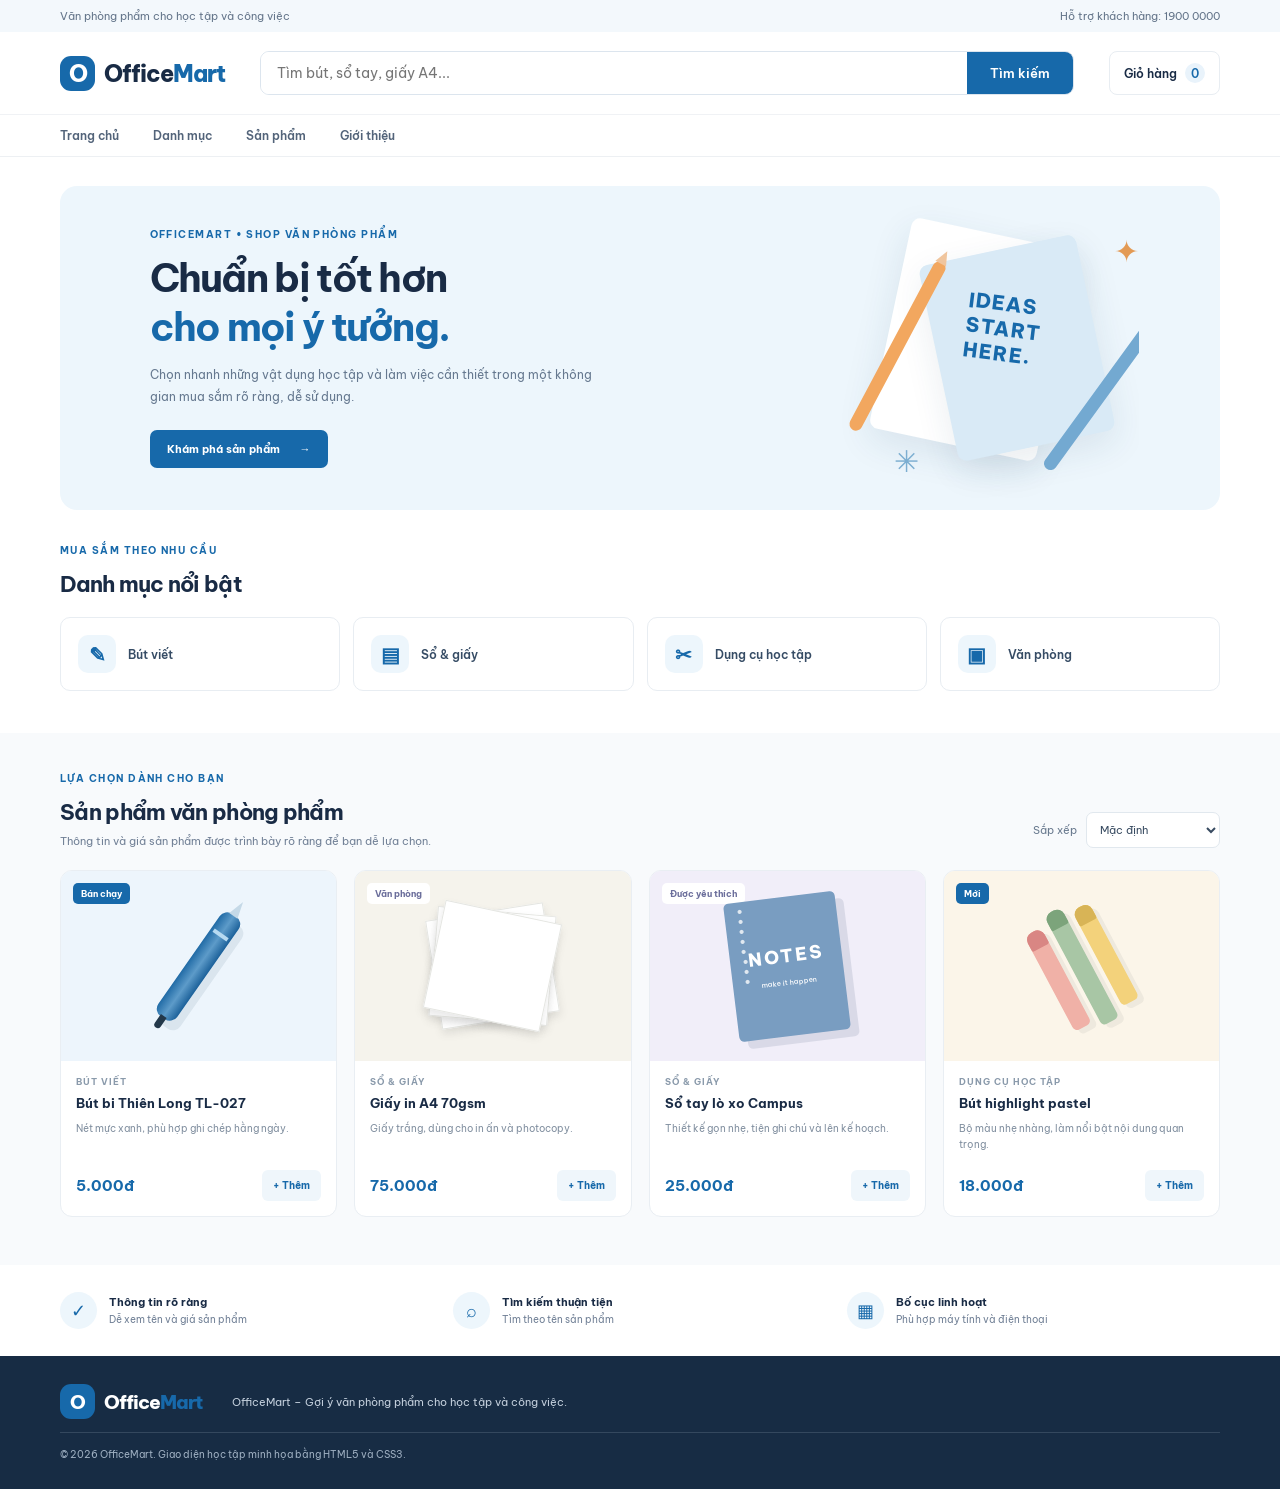
<file: OfficeMart_Chuong1/index.html>
<!DOCTYPE html>
<html lang="vi">
<head>
  <meta charset="UTF-8">
  <meta name="viewport" content="width=device-width, initial-scale=1.0">
  <meta name="description" content="OfficeMart - cửa hàng văn phòng phẩm trực tuyến">
  <title>OfficeMart | Văn phòng phẩm</title>
  <link rel="stylesheet" href="css/style.css">
</head>
<body>
  <header class="site-header">
    <div class="topline"><div class="container top-inner"><span>Văn phòng phẩm cho học tập và công việc</span><span>Hỗ trợ khách hàng: 1900 0000</span></div></div>
    <div class="container header-main">
      <a class="logo" href="#home" aria-label="OfficeMart trang chủ"><span class="logo-mark">O</span><span>Office<span>Mart</span></span></a>
      <form class="search" id="searchForm" role="search"><label class="sr-only" for="searchInput">Tìm kiếm sản phẩm</label><input id="searchInput" type="search" placeholder="Tìm bút, sổ tay, giấy A4..."/><button type="submit">Tìm kiếm</button></form>
      <button class="cart-button" id="cartButton" type="button" aria-label="Xem giỏ hàng">Giỏ hàng <span id="cartCount">0</span></button>
    </div>
    <nav class="main-nav"><div class="container nav-inner"><a href="#home">Trang chủ</a><a href="#categories">Danh mục</a><a href="#products">Sản phẩm</a><a href="#about">Giới thiệu</a></div></nav>
  </header>
  <main id="home">
    <section class="hero container"><div class="hero-copy"><p class="eyebrow">OFFICEMART • SHOP VĂN PHÒNG PHẨM</p><h1>Chuẩn bị tốt hơn<br><span>cho mọi ý tưởng.</span></h1><p>Chọn nhanh những vật dụng học tập và làm việc cần thiết trong một không gian mua sắm rõ ràng, dễ sử dụng.</p><a class="primary-link" href="#products">Khám phá sản phẩm <span>→</span></a></div><div class="hero-art" aria-label="Minh họa dụng cụ văn phòng phẩm"><div class="paper paper-one"></div><div class="paper paper-two"></div><div class="pencil pencil-one"></div><div class="pencil pencil-two"></div><div class="note">IDEAS<br>START<br>HERE.</div><span class="spark spark-one">✦</span><span class="spark spark-two">✳</span></div></section>
    <section class="container category-section" id="categories"><div class="section-heading"><div><p class="eyebrow">MUA SẮM THEO NHU CẦU</p><h2>Danh mục nổi bật</h2></div></div><div class="category-list"><a href="#products" data-category="Bút viết"><span>✎</span>Bút viết</a><a href="#products" data-category="Sổ & giấy"><span>▤</span>Sổ & giấy</a><a href="#products" data-category="Dụng cụ học tập"><span>✂</span>Dụng cụ học tập</a><a href="#products" data-category="Văn phòng"><span>▣</span>Văn phòng</a></div></section>
    <section class="products-section" id="products"><div class="container"><div class="section-heading products-heading"><div><p class="eyebrow">LỰA CHỌN DÀNH CHO BẠN</p><h2>Sản phẩm văn phòng phẩm</h2><p class="section-subtitle">Thông tin và giá sản phẩm được trình bày rõ ràng để bạn dễ lựa chọn.</p></div><label class="sort-label" for="sortSelect">Sắp xếp <select id="sortSelect"><option value="default">Mặc định</option><option value="asc">Giá thấp đến cao</option><option value="desc">Giá cao đến thấp</option></select></label></div>
      <div class="product-grid" id="productGrid">
        <article class="product-card" data-name="Bút bi Thiên Long TL-027" data-category="Bút viết" data-price="5000"><div class="product-image image-blue"><span class="product-tag">Bán chạy</span><div class="pen-illustration"><i></i></div></div><div class="product-info"><p class="product-category">BÚT VIẾT</p><h3>Bút bi Thiên Long TL-027</h3><p class="product-desc">Nét mực xanh, phù hợp ghi chép hằng ngày.</p><div class="product-bottom"><strong>5.000đ</strong><button class="add-button" data-add="Bút bi Thiên Long TL-027" type="button">+ Thêm</button></div></div></article>
        <article class="product-card" data-name="Giấy in A4 70gsm" data-category="Sổ & giấy" data-price="75000"><div class="product-image image-paper"><span class="product-tag tag-soft">Văn phòng</span><div class="paper-stack"><i></i><i></i><i></i></div></div><div class="product-info"><p class="product-category">SỔ & GIẤY</p><h3>Giấy in A4 70gsm</h3><p class="product-desc">Giấy trắng, dùng cho in ấn và photocopy.</p><div class="product-bottom"><strong>75.000đ</strong><button class="add-button" data-add="Giấy in A4 70gsm" type="button">+ Thêm</button></div></div></article>
        <article class="product-card" data-name="Sổ tay lò xo Campus" data-category="Sổ & giấy" data-price="25000"><div class="product-image image-lilac"><span class="product-tag tag-soft">Được yêu thích</span><div class="notebook"><div class="rings">••••••••</div><div class="notebook-lines">NOTES<br><small>make it happen</small></div></div></div><div class="product-info"><p class="product-category">SỔ & GIẤY</p><h3>Sổ tay lò xo Campus</h3><p class="product-desc">Thiết kế gọn nhẹ, tiện ghi chú và lên kế hoạch.</p><div class="product-bottom"><strong>25.000đ</strong><button class="add-button" data-add="Sổ tay lò xo Campus" type="button">+ Thêm</button></div></div></article>
        <article class="product-card" data-name="Bút highlight pastel" data-category="Dụng cụ học tập" data-price="18000"><div class="product-image image-yellow"><span class="product-tag">Mới</span><div class="highlighters"><i></i><i></i><i></i></div></div><div class="product-info"><p class="product-category">DỤNG CỤ HỌC TẬP</p><h3>Bút highlight pastel</h3><p class="product-desc">Bộ màu nhẹ nhàng, làm nổi bật nội dung quan trọng.</p><div class="product-bottom"><strong>18.000đ</strong><button class="add-button" data-add="Bút highlight pastel" type="button">+ Thêm</button></div></div></article>
      </div><p class="empty-state" id="emptyState" hidden>Không tìm thấy sản phẩm phù hợp. Hãy thử từ khóa khác.</p></div></section>
    <section class="benefits container"><div><span>✓</span><p><strong>Thông tin rõ ràng</strong><small>Dễ xem tên và giá sản phẩm</small></p></div><div><span>⌕</span><p><strong>Tìm kiếm thuận tiện</strong><small>Tìm theo tên sản phẩm</small></p></div><div><span>▦</span><p><strong>Bố cục linh hoạt</strong><small>Phù hợp máy tính và điện thoại</small></p></div></section>
  </main>
  <footer id="about"><div class="container footer-inner"><a class="logo footer-logo" href="#home"><span class="logo-mark">O</span><span>Office<span>Mart</span></span></a><p>OfficeMart – Gợi ý văn phòng phẩm cho học tập và công việc.</p><small>© 2026 OfficeMart. Giao diện học tập minh họa bằng HTML5 và CSS3.</small></div></footer><div class="toast" id="toast" role="status" aria-live="polite"></div>
  <script>
    const grid=document.getElementById('productGrid'),searchForm=document.getElementById('searchForm'),searchInput=document.getElementById('searchInput'),sortSelect=document.getElementById('sortSelect'),emptyState=document.getElementById('emptyState'),cartCount=document.getElementById('cartCount'),toast=document.getElementById('toast');let count=0;
    [...grid.children].forEach((card,index)=>card.dataset.originalOrder=index);
    function filterProducts(){const term=searchInput.value.trim().toLocaleLowerCase('vi');let visible=0;[...grid.children].forEach(card=>{const match=card.dataset.name.toLocaleLowerCase('vi').includes(term)||card.dataset.category.toLocaleLowerCase('vi').includes(term);card.hidden=!match;if(match)visible++;});emptyState.hidden=visible!==0;}
    searchForm.addEventListener('submit',event=>{event.preventDefault();filterProducts();});searchInput.addEventListener('input',filterProducts);
    sortSelect.addEventListener('change',()=>{const cards=[...grid.children];if(sortSelect.value==='asc')cards.sort((a,b)=>Number(a.dataset.price)-Number(b.dataset.price));else if(sortSelect.value==='desc')cards.sort((a,b)=>Number(b.dataset.price)-Number(a.dataset.price));else cards.sort((a,b)=>Number(a.dataset.originalOrder)-Number(b.dataset.originalOrder));cards.forEach(card=>grid.appendChild(card));});
    document.querySelectorAll('.add-button').forEach(button=>button.addEventListener('click',()=>{count++;cartCount.textContent=count;toast.textContent='Đã thêm '+button.dataset.add+' vào giỏ hàng (minh họa).';toast.classList.add('show');window.setTimeout(()=>toast.classList.remove('show'),2200);}));
    document.querySelectorAll('[data-category]').forEach(link=>link.addEventListener('click',()=>{searchInput.value=link.dataset.category;filterProducts();}));document.getElementById('cartButton').addEventListener('click',()=>{toast.textContent=count?'Bạn đã chọn '+count+' lượt thêm sản phẩm. Giỏ hàng chỉ minh họa.':'Giỏ hàng hiện chưa có sản phẩm.';toast.classList.add('show');window.setTimeout(()=>toast.classList.remove('show'),2200);});
  </script>
</body>
</html>
</file>
<file: OfficeMart_Chuong1/css/style.css>
@import url('https://fonts.googleapis.com/css2?family=Be+Vietnam+Pro:wght@400;500;600;700;800&display=swap');
:root{--ink:#192b45;--muted:#718096;--blue:#1769aa;--blue-dark:#0d4d83;--line:#e8edf2}*{box-sizing:border-box}html{scroll-behavior:smooth}body{margin:0;color:var(--ink);font-family:'Be Vietnam Pro',Arial,sans-serif;background:#fff;font-size:14px}.container{width:min(1160px,calc(100% - 48px));margin:auto}.topline{background:#f3f8fc;color:#64758a;font-size:11px}.top-inner{display:flex;justify-content:space-between;padding:9px 0}.header-main{display:flex;align-items:center;gap:35px;padding:19px 0}.logo{display:flex;align-items:center;gap:9px;font-size:23px;font-weight:800;letter-spacing:-1px;text-decoration:none;color:var(--ink);white-space:nowrap}.logo>span:last-child>span{color:var(--blue)}.logo-mark{display:grid;place-items:center;width:35px;height:35px;border-radius:11px;background:var(--blue);color:white}.search{display:flex;flex:1;border:1px solid #dce5ee;border-radius:9px;overflow:hidden;height:44px}.search input{border:0;outline:0;padding:0 16px;flex:1;min-width:0;font:inherit}.search button{border:0;background:var(--blue);color:white;padding:0 23px;font:600 13px 'Be Vietnam Pro',sans-serif;cursor:pointer}.search button:hover,.add-button:hover{background:var(--blue-dark);color:#fff}.cart-button{background:white;border:1px solid var(--line);border-radius:8px;padding:11px 14px;color:var(--ink);font:600 12px 'Be Vietnam Pro',sans-serif;cursor:pointer}.cart-button span{display:inline-grid;place-items:center;background:#e9f3fb;color:var(--blue);border-radius:20px;min-width:20px;height:20px;margin-left:5px}.main-nav{border-top:1px solid #f0f2f5;border-bottom:1px solid #edf0f3}.nav-inner{display:flex;gap:34px}.nav-inner a{padding:13px 0;text-decoration:none;color:#53647a;font-size:12px;font-weight:600}.nav-inner a:hover{color:var(--blue)}.hero{margin-top:29px;min-height:302px;border-radius:17px;background:#edf6fc;display:flex;overflow:hidden;align-items:center;padding:42px 7%;position:relative}.hero-copy{position:relative;z-index:2;max-width:510px}.eyebrow{font-size:10px;font-weight:700;letter-spacing:1.45px;color:var(--blue);margin:0 0 13px}.hero h1{font-size:39px;line-height:1.25;letter-spacing:-1.7px;margin:0 0 12px}.hero h1 span{color:var(--blue)}.hero-copy>p:not(.eyebrow){font-size:12px;line-height:1.9;color:#667990;max-width:450px;margin-bottom:21px}.primary-link{display:inline-flex;gap:20px;align-items:center;padding:12px 17px;background:var(--blue);border-radius:7px;color:white;text-decoration:none;font-size:11px;font-weight:700}.hero-art{position:absolute;right:7%;top:0;width:39%;height:100%;overflow:hidden}.paper{position:absolute;background:#fff;box-shadow:0 12px 35px #234b6b19;border-radius:9px;transform:rotate(12deg)}.paper-one{width:170px;height:215px;right:80px;top:46px}.paper-two{width:160px;height:200px;right:42px;top:62px;background:#d9eaf6;transform:rotate(-12deg)}.pencil{position:absolute;width:13px;height:190px;border-radius:9px;z-index:2}.pencil:before{content:'';position:absolute;top:-12px;border-left:6px solid transparent;border-right:6px solid transparent;border-bottom:14px solid #f0c59d}.pencil-one{background:#f2a75f;right:235px;top:65px;transform:rotate(28deg)}.pencil-two{background:#73a9d1;right:30px;top:111px;transform:rotate(36deg)}.note{position:absolute;right:98px;top:105px;z-index:3;font-size:20px;font-weight:800;line-height:1.25;letter-spacing:1px;color:var(--blue);transform:rotate(7deg)}.spark{position:absolute;color:#e39a54;font-size:30px}.spark-one{right:0;top:46px}.spark-two{right:220px;bottom:30px;color:#7caed1}.category-section{padding:34px 0 42px}.section-heading{display:flex;justify-content:space-between;align-items:end;margin-bottom:19px}.section-heading h2{font-size:22px;letter-spacing:-.7px;margin:0}.category-list{display:grid;grid-template-columns:repeat(4,1fr);gap:13px}.category-list a{display:flex;align-items:center;gap:12px;border:1px solid var(--line);border-radius:10px;padding:17px;color:#364c65;text-decoration:none;font-size:12px;font-weight:600}.category-list a:hover{border-color:#a6cbe6;background:#f7fbfe}.category-list span{display:grid;place-items:center;width:38px;height:38px;border-radius:10px;background:#edf6fc;color:var(--blue);font-size:20px}.products-section{background:#f8fafc;padding:39px 0 48px}.products-heading{margin-bottom:22px}.section-subtitle{font-size:11px;color:var(--muted);margin:8px 0 0}.sort-label{display:flex;align-items:center;gap:9px;color:#68798e;font-size:11px}.sort-label select{border:1px solid #e1e8ee;border-radius:7px;padding:9px;background:white;color:#384b61;font:inherit}.product-grid{display:grid;grid-template-columns:repeat(4,minmax(0,1fr));gap:17px}.product-card{background:white;border:1px solid #e9eef3;border-radius:12px;overflow:hidden;transition:transform .2s,box-shadow .2s}.product-card:hover{transform:translateY(-3px);box-shadow:0 10px 26px #203d5910}.product-card[hidden]{display:none}.product-image{height:190px;position:relative;display:grid;place-items:center;overflow:hidden}.image-blue{background:#edf5fc}.image-paper{background:#f5f3ec}.image-lilac{background:#f1eef9}.image-yellow{background:#fbf5e9}.product-tag{position:absolute;left:12px;top:12px;padding:5px 8px;border-radius:5px;background:var(--blue);color:white;font-size:9px;font-weight:700}.tag-soft{background:#fff;color:#6b6e9b}.pen-illustration{width:23px;height:125px;border-radius:9px;background:linear-gradient(90deg,#216ba6,#5d9bc9,#1c619a);transform:rotate(35deg);box-shadow:8px 6px 0 #153b5a16;position:relative}.pen-illustration:before{content:'';position:absolute;top:-16px;left:6px;border-left:5px solid transparent;border-right:5px solid transparent;border-bottom:17px solid #c5d9e7}.pen-illustration:after{content:'';position:absolute;bottom:-12px;left:8px;width:7px;height:14px;background:#23384a;border-radius:0 0 5px 5px}.pen-illustration i{position:absolute;left:3px;top:22px;width:17px;height:4px;background:#b7daf1}.paper-stack{position:relative;width:125px;height:130px}.paper-stack i{position:absolute;inset:10px 3px;background:#fff;border:1px solid #e5e6e2;box-shadow:0 5px 9px #5552;transform:rotate(-9deg)}.paper-stack i:nth-child(2){transform:rotate(5deg)}.paper-stack i:nth-child(3){transform:rotate(12deg)}.notebook{width:112px;height:139px;background:#799dc1;border-radius:5px;box-shadow:8px 8px 0 #364d6b21;transform:rotate(-7deg);position:relative;color:white;display:grid;place-items:center}.rings{position:absolute;top:6px;left:7px;letter-spacing:3px;font-size:13px;color:#e0e8f0;writing-mode:vertical-rl}.notebook-lines{text-align:center;font-size:18px;font-weight:800;letter-spacing:2px}.notebook-lines small{font-size:7px;font-weight:500;letter-spacing:0}.highlighters{display:flex;gap:8px;align-items:center;transform:rotate(-28deg)}.highlighters i{display:block;width:19px;height:108px;border-radius:8px 8px 5px 5px;background:#f0b1a7;box-shadow:4px 6px 0 #4441}.highlighters i:before{content:'';display:block;width:19px;height:18px;border-radius:8px 8px 2px 2px;background:#d98683}.highlighters i:nth-child(2){height:125px;background:#a8c6a5}.highlighters i:nth-child(2):before{background:#7ca47b}.highlighters i:nth-child(3){background:#f3d27b}.highlighters i:nth-child(3):before{background:#d8b456}.product-info{padding:15px}.product-category{font-size:9px;font-weight:700;letter-spacing:1px;color:#8a9aab;margin:0 0 7px}.product-info h3{font-size:13px;margin:0 0 7px;line-height:1.5}.product-desc{font-size:10px;color:#8290a0;line-height:1.65;min-height:34px;margin:0 0 15px}.product-bottom{display:flex;justify-content:space-between;align-items:center;gap:5px}.product-bottom strong{font-size:15px;color:var(--blue)}.add-button{background:#eff6fb;color:var(--blue);border:0;border-radius:6px;padding:9px 11px;font:700 10px 'Be Vietnam Pro',sans-serif;cursor:pointer}.empty-state{padding:30px;text-align:center;color:var(--muted)}.benefits{display:grid;grid-template-columns:repeat(3,1fr);padding:27px 0;gap:20px}.benefits>div{display:flex;align-items:center;gap:12px}.benefits>div>span{display:grid;place-items:center;width:37px;height:37px;border-radius:50%;background:#edf6fc;color:var(--blue);font-size:18px}.benefits p{margin:0;display:grid;gap:4px}.benefits strong{font-size:11px}.benefits small{font-size:10px;color:var(--muted)}footer{background:#172c44;color:#fff;padding:28px 0}.footer-inner{display:grid;grid-template-columns:auto 1fr;align-items:center;gap:12px 30px}.footer-logo{color:white;font-size:19px}.footer-inner p{font-size:11px;color:#c4d0dd}.footer-inner small{grid-column:1/-1;color:#9eafc1;font-size:10px;border-top:1px solid #34485e;padding-top:15px}.toast{position:fixed;bottom:22px;left:50%;transform:translate(-50%,20px);opacity:0;pointer-events:none;background:#183650;color:white;border-radius:8px;padding:12px 18px;font-size:11px;box-shadow:0 8px 25px #12283a33;transition:.2s;z-index:10}.toast.show{opacity:1;transform:translate(-50%,0)}.sr-only{position:absolute;width:1px;height:1px;padding:0;margin:-1px;overflow:hidden;clip:rect(0,0,0,0);white-space:nowrap;border:0}
@media(max-width:850px){.header-main{gap:16px}.hero-art{right:1%;opacity:.8}.product-grid{grid-template-columns:repeat(2,minmax(0,1fr))}.category-list{grid-template-columns:repeat(2,1fr)}.hero h1{font-size:33px}}
@media(max-width:560px){.container{width:min(100% - 30px,440px)}.top-inner span:last-child{display:none}.header-main{display:grid;grid-template-columns:1fr auto;gap:12px;padding:14px 0}.logo{font-size:20px}.search{grid-column:1/-1;grid-row:2;height:42px}.search button{padding:0 14px}.cart-button{font-size:11px}.nav-inner{justify-content:space-between;gap:8px}.nav-inner a{font-size:10px}.hero{margin-top:17px;min-height:300px;padding:31px 23px;align-items:flex-start}.hero-copy{max-width:100%}.hero h1{font-size:31px}.hero-copy>p:not(.eyebrow){max-width:270px}.hero-art{opacity:.2;width:80%;right:-20%;top:50px}.category-section{padding:27px 0 32px}.section-heading h2{font-size:19px}.category-list{gap:9px}.category-list a{padding:11px 9px;font-size:10px;gap:8px}.category-list span{width:32px;height:32px;flex-shrink:0}.products-section{padding:30px 0}.products-heading{align-items:flex-start;gap:12px;flex-direction:column}.sort-label{align-self:flex-end}.product-grid{gap:11px}.product-image{height:145px}.product-info{padding:11px}.product-info h3{font-size:11px}.product-desc{font-size:9px;min-height:43px}.product-bottom{align-items:flex-start;flex-direction:column}.product-bottom strong{font-size:14px}.add-button{width:100%}.benefits{grid-template-columns:1fr;gap:15px;padding:23px 0}.footer-inner{grid-template-columns:1fr;gap:8px}.footer-inner p{margin:0}.footer-inner small{grid-column:auto}}
</file>
